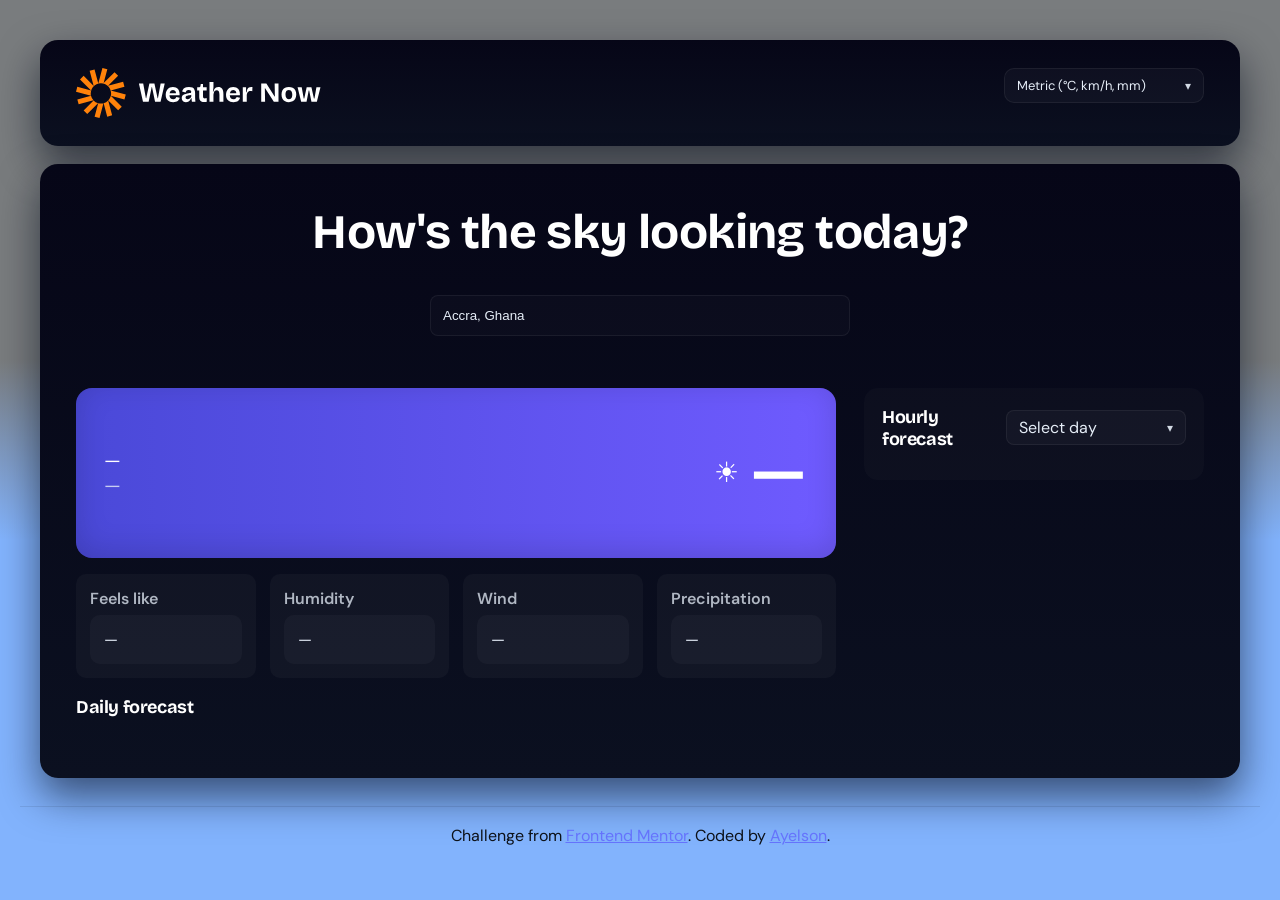
<file: index.html>
<!DOCTYPE html>
<html lang="en">
<head>
  <meta charset="UTF-8">
  <meta name="viewport" content="width=device-width, initial-scale=1.0"> <!-- displays site based on user's device -->

  <link rel="icon" type="image/png" sizes="32x32" href="./assets/images/logo.svg">
  
  <title>Frontend Mentor - Weather app</title>

  <link rel="stylesheet" href="styles.css">
  </link>
</head>
<body>

  <header class="site-header">
    <div class="container header-inner">
      <div class="brand">
        <img src="./assets/images/logo.svg" alt="Weather logo" width="" height="50">
      
      </div>

      <div class="controls">
        <label for="units" class="visually-hidden">Units</label>
        <!-- Visible custom units control (dark-styled) + hidden native select for accessibility -->
        <div id="units-custom" class="custom-select-small" role="combobox" aria-label="Choose units" aria-haspopup="listbox" aria-expanded="false" tabindex="0">
          <span class="custom-select-label">Metric (°C, km/h, mm)</span>
          <span class="custom-select-arrow" aria-hidden="true">▾</span>
          <ul class="custom-select-list" role="listbox" hidden></ul>
        </div>
        <select id="units" aria-label="Choose units" class="visually-hidden">
          <option value="metric">Metric (°C, km/h, mm)</option>
          <option value="imperial">Imperial (°F, mph, in)</option>
        </select>
      </div>
    </div>
  </header>

  <main class="container">
    <div class="top-area">
      <h1 class="page-title">How's the sky looking today?</h1>

      <form id="search-form" class="search-form" aria-label="Search for a city">
        <label for="q" class="visually-hidden">Search for a city</label>
        <input id="q" name="q" type="search" placeholder="Search for a place, e.g., Tamale, Ghana" required>
      </form>
      <!-- Container for showing multiple search results or a no-results message -->
      <div id="search-results" class="search-results" hidden aria-live="polite"></div>
      <div id="no-results" class="no-results" hidden aria-hidden="true">No search result found!</div>
    </div>

    <div class="content-grid">
      <section class="left-column">
        <div class="weather-card" id="current-card" aria-live="polite">
          <div class="current-left">
            <div class="location" id="current-location">—
              <span id="location-loader" class="location-loader" aria-hidden="true" title="Locating" hidden></span>
            </div>
            <div class="current-date" id="current-date">—</div>
          </div>
          <div class="current-metrics">
            <div class="icon" id="current-icon" aria-hidden="true">☀️</div>
            <div class="temp" id="current-temp">—</div>
          </div>
        </div>

        <div class="current-down">
          <div class="small-metrics">
            <div><strong>Feels like</strong><div id="feels-like">—</div></div>
            <div><strong>Humidity</strong><div id="humidity">—</div></div>
            <div><strong>Wind</strong><div id="wind">—</div></div>
            <div><strong>Precipitation</strong><div id="precipitation">—</div></div>
          </div>
        </div>

        <section class="daily-forecast">
          <h2>Daily forecast</h2>
          <div id="daily" class="daily-grid" role="list">
            <!--to be populated-->
          </div>
        </section>
      </section>

      <aside class="hourly-aside">
        <div class="hourly-header">
          <h2>Hourly forecast</h2>
         
          <div id="hourly-day-custom" class="custom-select" role="combobox" aria-label="Select day for hourly forecast" aria-haspopup="listbox" aria-expanded="false" tabindex="0">
            <span class="custom-select-label">Select day</span>
            <span class="custom-select-arrow" aria-hidden="true">▾</span>
            <ul class="custom-select-list" role="listbox" hidden></ul>
          </div>
          <select id="hourly-day-select" aria-label="Select day for hourly forecast" aria-hidden="true" class="visually-hidden"></select>
        </div>

        <div id="hourly" class="hourly-list" role="list">
          <!-- to be populated-->
        </div>
      </aside>
    </div>
  </main>

  <footer class="attribution">
    Challenge from <a href="https://www.frontendmentor.io?ref=challenge">Frontend Mentor</a>.
    Coded by <a href="#">Ayelson</a>.
  </footer>

  <script src="app.js" defer></script>
</body>
</html>
</file>
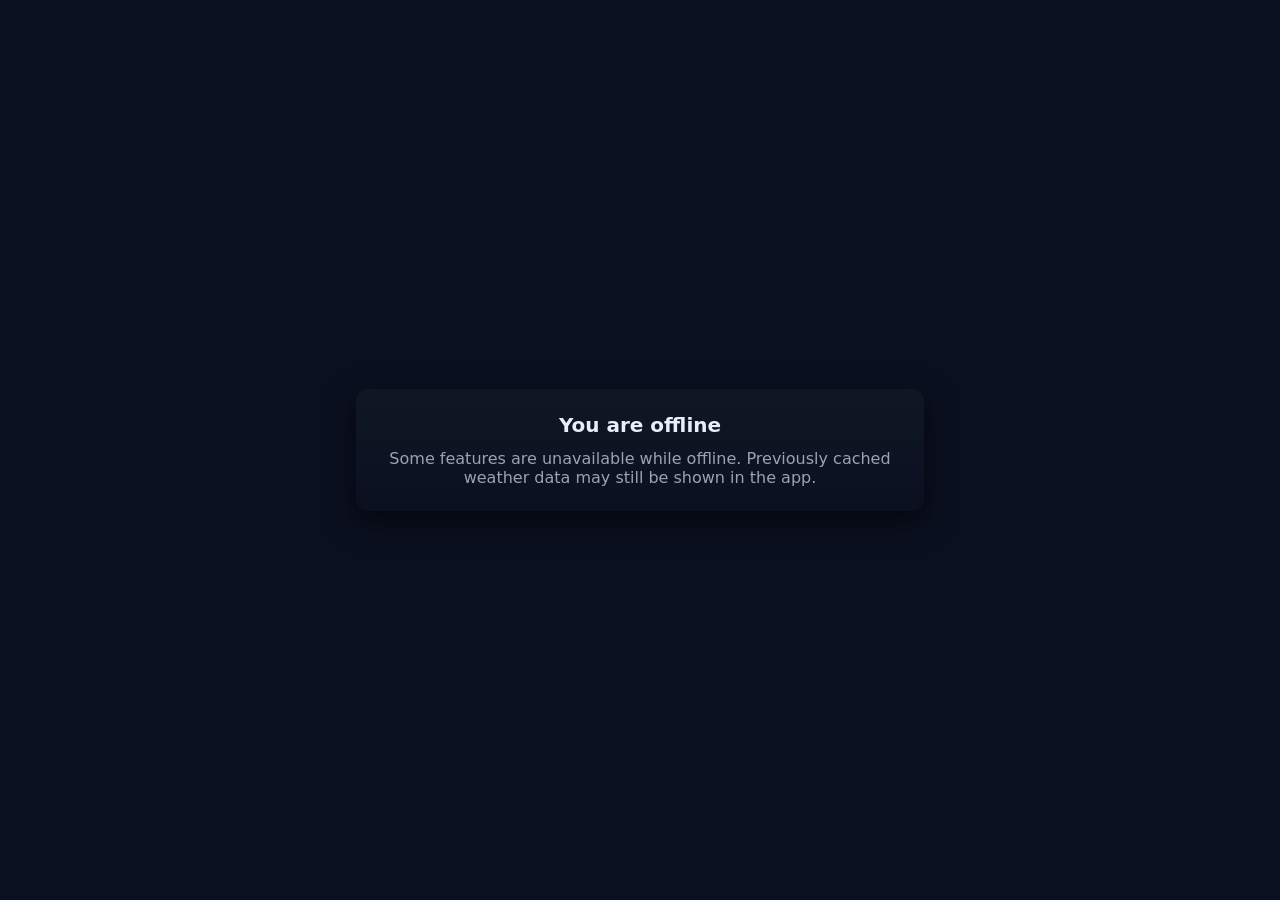
<file: offline.html>
<!doctype html>
<html lang="en">
<head>
  <meta charset="utf-8">
  <meta name="viewport" content="width=device-width,initial-scale=1">
  <title>Offline - Weather</title>
  <style>
    body{font-family:system-ui,Arial,sans-serif;background:#0b1020;color:#e6eef8;display:flex;align-items:center;justify-content:center;height:100vh;margin:0}
    .card{max-width:520px;padding:24px;border-radius:12px;background:linear-gradient(180deg,#0f1724,#0b1020);box-shadow:0 10px 30px rgba(0,0,0,0.6);text-align:center}
    h1{margin:0 0 12px;font-size:20px}
    p{margin:0;color:#9aa3b2}
  </style>
</head>
<body>
  <div class="card">
    <h1>You are offline</h1>
    <p>Some features are unavailable while offline. Previously cached weather data may still be shown in the app.</p>
  </div>
</body>
</html>
</file>
<file: styles.css>
.daily-item{position:relative}

:root{
  --bg:#0b1020;
  --card:#0f1724;
  --muted:#9aa3b2;
  --accent:#636dfd;
  --radius:12px;
  --max-width:1200px;
  --gap:18px;
  --text:#e6eef8;
}
/* Local fonts from assets/fonts */
@font-face {
  font-family: 'Bricolage Grotesque';
  src: url('./assets/fonts/Bricolage_Grotesque/BricolageGrotesque-VariableFont_opsz,wdth,wght.ttf') format('truetype');
  font-weight: 100 900;
  font-style: normal;
  font-display: swap;
}
@font-face {
  font-family: 'Bricolage Grotesque';
  src: url('./assets/fonts/Bricolage_Grotesque/static/BricolageGrotesque-Bold.ttf') format('truetype');
  font-weight: 700;
  font-style: normal;
  font-display: swap;
}

@font-face {
  font-family: 'DM Sans';
  src: url('./assets/fonts/DM_Sans/DMSans-VariableFont_opsz,wght.ttf') format('truetype');
  font-weight: 100 900;
  font-style: normal;
  font-display: swap;
}
@font-face {
  font-family: 'DM Sans';
  src: url('./assets/fonts/DM_Sans/static/DMSans-Bold.ttf') format('truetype');
  font-weight: 700;
  font-style: normal;
  font-display: swap;
}
@font-face {
  font-family: 'DM Sans';
  src: url('./assets/fonts/DM_Sans/static/DMSans-Medium.ttf') format('truetype');
  font-weight: 500;
  font-style: normal;
  font-display: swap;
}

*{box-sizing:border-box}
html,body{height:100%}

body{
  margin:0;
  
  font-family: 'DM Sans', system-ui, -apple-system, "Segoe UI", Roboto, "Helvetica Neue", Arial;
  -webkit-font-smoothing:antialiased;
  background: linear-gradient(180deg, #797c7e 40%, #82b3fd 60%);
  align-items: center;
  justify-content: center;
  padding: 40px 20px;
}



h1, h2, h3, .page-title {
  font-family: 'Bricolage Grotesque', 'DM Sans', system-ui, sans-serif;
  letter-spacing: -0.6px;
}

h1 {
  font-size: 48px;
  line-height: 1.02;
  font-weight: 700;
}

h2 {
  font-size: 18px;
  font-weight: 700;
  color: #ffffff;
  letter-spacing: -0.4px;
}
.container{
  max-width:var(--max-width);
  margin:28px auto;
  padding:0 20px;
}
.header-inner{display:flex;flex-direction:row;align-items:flex-start;justify-content:space-between;gap:10px}
.brand{display:flex;gap:10px;align-items:center}
.brand-name{font-weight:700}
.site-header{margin:10px 0 18px}
.location{display:inline-flex;align-items:center;gap:8px}
.location-loader{width:14px;height:14px;border:2px solid rgba(255,255,255,0.15);border-top-color:var(--accent);border-radius:50%;display:inline-block;vertical-align:middle}
.location-loader[hidden]{display:none}
@keyframes spin{from{transform:rotate(0)}to{transform:rotate(360deg)}}
.location-loader.active{animation:spin 1s linear infinite}
.visually-hidden{position:absolute!important;height:1px;width:1px;overflow:hidden;clip:rect(1px,1px,1px,1px);white-space:nowrap}
.main-grid{display:grid;grid-template-columns:1fr 340px;gap:var(--gap);align-items:start}
@media(max-width:900px){.main-grid{grid-template-columns:1fr};}

/* Top area (title + search) centered across the panel */
.top-area{display:flex;flex-direction:column;align-items:center;justify-content:center;gap:18px;padding:10px 0 20px}
.top-area .page-title{text-align:center}
.search-form{justify-content:center}

/* Ensure suggestion list can be positioned relative to the top area */
.top-area{position:relative}


/* Content grid beneath the top area: left content + right hourly aside */
.content-grid{display:grid;grid-template-columns:1fr 340px;gap:28px;align-items:start}
.left-column{min-width:0}
.search-section{margin-top:18px}
.page-title{font-family:'Bricolage Grotesque', 'DM Sans', system-ui; font-size:48px;margin:6px 0 12px;letter-spacing:-0.6px;line-height:1.02;font-weight:700}
.search-form{display:flex;gap:10px}
.search-form input{flex:1;padding:12px;border-radius:8px;border:1px solid rgba(255,255,255,0.06);background:rgba(255,255,255,0.02);color:var(--text);max-width:auto}
.search-form button{padding:12px 16px;border-radius:8px;border:none;background:var(--accent);color:white;cursor:pointer}
.weather-card{display:flex;justify-content:space-between;padding:18px;border-radius:var(--radius);background:linear-gradient(90deg,#2b3a85 0%, #5b3cff 100%);margin-top:10px;color:white}
.current-left{flex:1; margin-top: 2rem; font-size: larger;}
.current-down{min-width:260px; margin-top: 1rem;}
.current-metrics{display:flex;align-items:center;gap:10px;}
.temp{font-size:48px;font-weight:700}
.small-metrics{display:grid;grid-template-columns:repeat(2,1fr);gap:12px}
.small-metrics div{background:rgba(255,255,255,0.04);padding:10px;border-radius:8px}
.daily-forecast{margin-top:18px}
.daily-grid{display:flex;gap:10px;overflow-x:auto;overflow-y:visible;padding:8px 0}
.daily-item{min-width:80px;background:rgba(255,255,255,0.03);padding:10px;border-radius:8px;text-align:center}
.hourly-aside{margin-top:10px}
.hourly-header{display:flex;justify-content:space-between;align-items:center}
.hourly-list{margin-top:12px;display:flex;flex-direction:column;gap:8px;}
.hourly-item{display:flex;justify-content:space-between;padding:10px;border-radius:8px;background:rgba(255,255,255,0.02)}
.attribution{opacity:0.9;text-align:center;margin:28px 0;color:black; border-top:1px solid rgba(8, 8, 8, 0.1);padding-top:18px; }
a{color:var(--accent)}
/* responsiveness*/
.container{
  max-width:1200px;
  margin:0 auto;
  background: linear-gradient(180deg,#060617 0%, #0b1020 100%);
  border-radius:18px;
  box-shadow: 0 18px 40px rgba(3,10,25,0.6);
  padding:28px 36px;
  color:var(--text);
}
.site-header{margin:0 0 18px}
.brand-name{font-weight:700;color:#fff}

.page-title{font-size:48px;line-height:1.02;margin:6px 0 20px;text-align:center;font-weight:700;color:#ffffff;letter-spacing:-0.6px}

.search-form{display:flex;gap:12px;margin-bottom:22px}
.search-form input::placeholder{color:rgba(230,238,248,0.45)}
.search-form button{background:linear-gradient(180deg,#5561ff,#6f6cff);padding:12px 20px;border-radius:12px;border:none;color:white;font-weight:600}

.main-grid{grid-template-columns:1fr 340px;gap:28px}

.weather-card{padding:28px;justify-content: space-between;border-radius:16px;background:linear-gradient(90deg,#4a49d8 0%, #6f5bff 100%);box-shadow: inset 0 -6px 30px rgba(0,0,0,0.15);min-height:170px}
.current-left{padding-right:12px}
.current-down{min-width:300px}
.current-date{color:rgba(230,238,248,0.8);margin-bottom:8px}
.temp{font-size:64px}
.icon{font-size:28px;margin-left:8px}

.small-metrics{grid-template-columns:repeat(4,1fr);gap:14px}
.small-metrics div{background:rgba(255,255,255,0.03);padding:14px;border-radius:10px}
.small-metrics strong{display:block;color:rgba(230,238,248,0.75);font-weight:600;margin-bottom:6px}

.hourly-aside{background:rgba(255,255,255,0.02);padding:18px;border-radius:14px;color:rgba(230,238,248,0.95)}
.hourly-header h2{margin:0;color:#fff}
.hourly-list{max-height:360px;overflow:auto;padding-right:6px}
.hourly-list{
  scrollbar-width: thin; 
  scrollbar-color: rgba(117, 117, 119, 0.95) rgba(0,0,0,0.25);
}
/* WebKit browsers */
.hourly-list::-webkit-scrollbar{width:10px}
.hourly-list::-webkit-scrollbar-track{background:rgba(0,0,0,0.18);border-radius:10px}
.hourly-list::-webkit-scrollbar-thumb{
  background: rgba(41, 62, 63, 0.95);
  border-radius:10px;
  border: 2px solid rgba(0,0,0,0.12);
}
.hourly-list::-webkit-scrollbar-thumb:hover{background:rgba(255,255,255,1)}
.hourly-item{background:rgba(255,255,255,0.02);padding:12px;border-radius:10px}
.hour-right .hour-temp{font-weight:600}

.daily-grid{margin-top:16px}
.daily-item{min-width:72px;padding:12px;border-radius:10px;background:rgba(255,255,255,0.02);box-shadow:0 6px 18px rgba(8,12,30,0.4)}
.daily-item:focus{z-index:40}
/* make focus visible for keyboard users */
.daily-item:focus, .hourly-item:focus, .custom-select-list li:focus {
  outline: 3px solid rgba(99,109,253,0.18);
  outline-offset: 4px;
  transform: translateY(-4px);
}

/* Search results and no-results styling */
.search-results{
  position: absolute;
  top: calc(100% + 12px);
  left: 50%;
  transform: translateX(-50%);
  z-index: 60;
  width: min(70%, 700px);
  max-width: 95%;
  color:var(--text);
}
.search-results-list{list-style:none;margin:0;padding:6px;border-radius:10px;background: linear-gradient(180deg, rgba(6,6,11,0.98), rgba(12,12,20,0.98));box-shadow:0 8px 30px rgba(0,0,0,0.6);width:100%;border:1px solid rgba(255,255,255,0.04)}
.search-result-item{padding:10px 12px;border-bottom:1px solid rgba(255,255,255,0.03);cursor:pointer}
.search-result-item:last-child{border-bottom:none}
.search-result-item:hover,.search-result-item:focus{background:rgba(255,255,255,0.04);outline:none}
.no-results{max-width:700px;margin:12px auto;color:var(--text);text-align:center;font-weight:600}

/* Hourly item icon styling */
.hour-left{display:flex;align-items:center;gap:10px}
.hour-icon{font-size:18px;color:var(--text);opacity:0.95}
/* Tooltip for each daily tile */
.daily-tooltip{
  position:absolute;
  bottom:110%;
  left:50%;
  transform:translateX(-50%) translateY(6px);
  background: rgba(6,6,11,0.95);
  color:var(--text);
  padding:6px 8px;
  font-size:12px;
  border-radius:8px;
  white-space:nowrap;
  opacity:0;
  pointer-events:none;
  transition:opacity .12s ease, transform .12s ease;
  z-index:30;
}
.daily-tooltip::after{
  content:'';
  position:absolute;
  top:100%;
  left:50%;
  transform:translateX(-50%);
  border-width:6px;
  border-style:solid;
  border-color: rgba(6,6,11,0.95) transparent transparent transparent;
}
.daily-item:focus .daily-tooltip, .daily-item:hover .daily-tooltip{
  opacity:1;
  transform:translateX(-50%) translateY(0);
  pointer-events:auto;
}

/* Units select styling */
#units{background:rgba(255,255,255,0.03);color:var(--text);border-radius:10px;padding:8px 10px;border:none}
#hourly-day-select{
  appearance:none;
  -webkit-appearance:none;
  -moz-appearance:none;
  background-color: rgba(255,255,255,0.03);
  color: var(--text);
  border: 1px solid rgba(255,255,255,0.06);
  padding: 6px 36px 6px 10px;
  border-radius: 8px;
  font-size: 14px;
  line-height:1;
  cursor: pointer;
  background-image: url("data:image/svg+xml;utf8,<svg xmlns='http://www.w3.org/2000/svg' viewBox='0 0 24 24' fill='none' stroke='%23ffffff' stroke-width='2' stroke-linecap='round' stroke-linejoin='round'><polyline points='6 9 12 15 18 9'/></svg>");
  background-repeat: no-repeat;
  background-position: right 10px center;
  background-size: 14px;
}
#hourly-day-select:focus{outline:none;box-shadow:0 0 0 4px rgba(85,97,255,0.12);border-color:rgba(85,97,255,0.6)}

/* Ensure the select sits nicely in the header */
.hourly-header{display:flex;align-items:center;gap:12px}

#hourly-day-select option{
  background: linear-gradient(180deg, rgba(8,10,18,0.98), rgba(6,6,11,0.98));
  color: var(--text);
  padding: 8px 10px;
}

/* For WebKit browsers to ensure the select text is visible */
#hourly-day-select{color:var(--text);-webkit-text-fill-color:var(--text)}

select::-ms-expand{display:none}

/* smaller screen adjustments */
@media(max-width:900px){
  .container{padding:20px}
  .page-title{text-align:center;font-size:28px}
  .main-grid{grid-template-columns:1fr}
  .hourly-aside{order:3;margin-top:18px}
  .weather-card{flex-direction:column}
  .small-metrics{grid-template-columns:repeat(2,1fr);margin-top:14px}
}


@media (min-width: 1000px) {
  .top-area .search-form { justify-content: center; }
  .search-form input { width: 70%; max-width: 900px; min-width: 420px; }
}


.search-form button:hover{filter:brightness(1.05)}
.daily-item:hover,.hourly-item:hover{transform:translateY(-4px);transition:transform .15s ease}

.search-form input:focus,.search-form button:focus,#units:focus{outline:2px solid rgba(85,97,255,0.25);outline-offset:2px}

.custom-select{
  position: relative;
  display: inline-flex;
  align-items: center;
  gap:8px;
  background: rgba(255,255,255,0.03);
  color: var(--text);
  border:1px solid rgba(255,255,255,0.06);
  padding:6px 12px;
  border-radius:8px;
  cursor:pointer;
  min-width:180px;
}
.custom-select:focus{outline:none;box-shadow:0 0 0 4px rgba(85,97,255,0.12)}
.custom-select-label{flex:1}
.custom-select-arrow{font-size:12px;opacity:0.9}
.custom-select-list{
  position: absolute;
  top: calc(100% + 8px);
  left: 0;
  right: 0;
  background: linear-gradient(180deg, rgba(6,6,11,0.98), rgba(8,10,18,0.98));
  color: var(--text);
  border-radius:10px;
  box-shadow:0 8px 30px rgba(0,0,0,0.6);
  margin:0;padding:8px 6px;list-style:none;z-index:40;max-height:240px;overflow:auto
}
.custom-select-list li{
  padding:8px 12px;border-radius:6px;color:var(--text);cursor:pointer
}
.custom-select-list li[aria-selected="true"],.custom-select-list li:hover{background:rgba(255,255,255,0.06)}


.custom-select-small{
  position: relative;
  display: inline-flex;
  align-items: center;
  gap:8px;
  background: rgba(255,255,255,0.03);
  color: var(--text);
  border:1px solid rgba(255,255,255,0.06);
  padding:8px 12px;
  border-radius:10px;
  cursor:pointer;
  min-width:200px;
  font-size:13px;
}
.custom-select-small .custom-select-arrow{font-size:12px}
.custom-select-small .custom-select-list{top:calc(100% + 8px);right:auto;left:0;min-width:100%;}

/* Responsive adjustments */
@media (max-width: 900px) {
  /* Stack the content under the top area */
  .content-grid { grid-template-columns: 1fr; gap: 20px; }
  .hourly-aside { order: 3; margin-top: 12px; }
  .left-column { order: 1; }
  .top-area { padding: 8px 0 16px; }
  .search-form { flex-direction: row; gap: 8px; }
  .search-form input { max-width: 520px; width: 100%; }
  .weather-card { padding: 20px; }
  .temp { font-size: 48px; }
  .page-title { font-size: 32px; }
  .small-metrics { grid-template-columns: repeat(2, 1fr); gap: 10px; }

  .daily-grid { gap: 8px; padding-bottom: 8px; }
  .daily-item { min-width: 64px; padding: 10px; }
  .hourly-list { max-height: 260px; }
}

@media (max-width: 500px) {
  /* Stack search elements and tighten spacing */
  .top-area { gap: 12px; padding: 8px 0 12px; }
  .page-title { font-size: 22px; }
  .search-form { flex-direction: column; align-items: stretch; }
  .search-form input { width: 100%; max-width: none; align-self: center; }
  .search-form button { width: 60%; align-self: center; }

  .weather-card { padding: 16px; border-radius: 12px; display:flex; flex-direction:row; }
  .temp { font-size: 40px; }
  .small-metrics { grid-template-columns: repeat(2, 1fr); gap: 8px; }

  .daily-item { min-width: 56px; padding: 8px; }

  .hourly-list { max-height: 220px; }

  /* Collapse the header units control to an icon-only button on very small screens */
  .custom-select-small{min-width:44px;width:44px;padding:8px;border-radius:10px}
  .custom-select-small .custom-select-label{display:none}
  .custom-select-small .custom-select-arrow{font-size:14px;margin:0;}
  .custom-select-small .custom-select-list{left:auto;right:0;min-width:160px}
  .attribution{margin-bottom:2rem}
  
}
@media(max-width:900px){.temp{font-size:36px}.current-right{display:none};.attribution{margin-bottom:2rem}}
</file>
